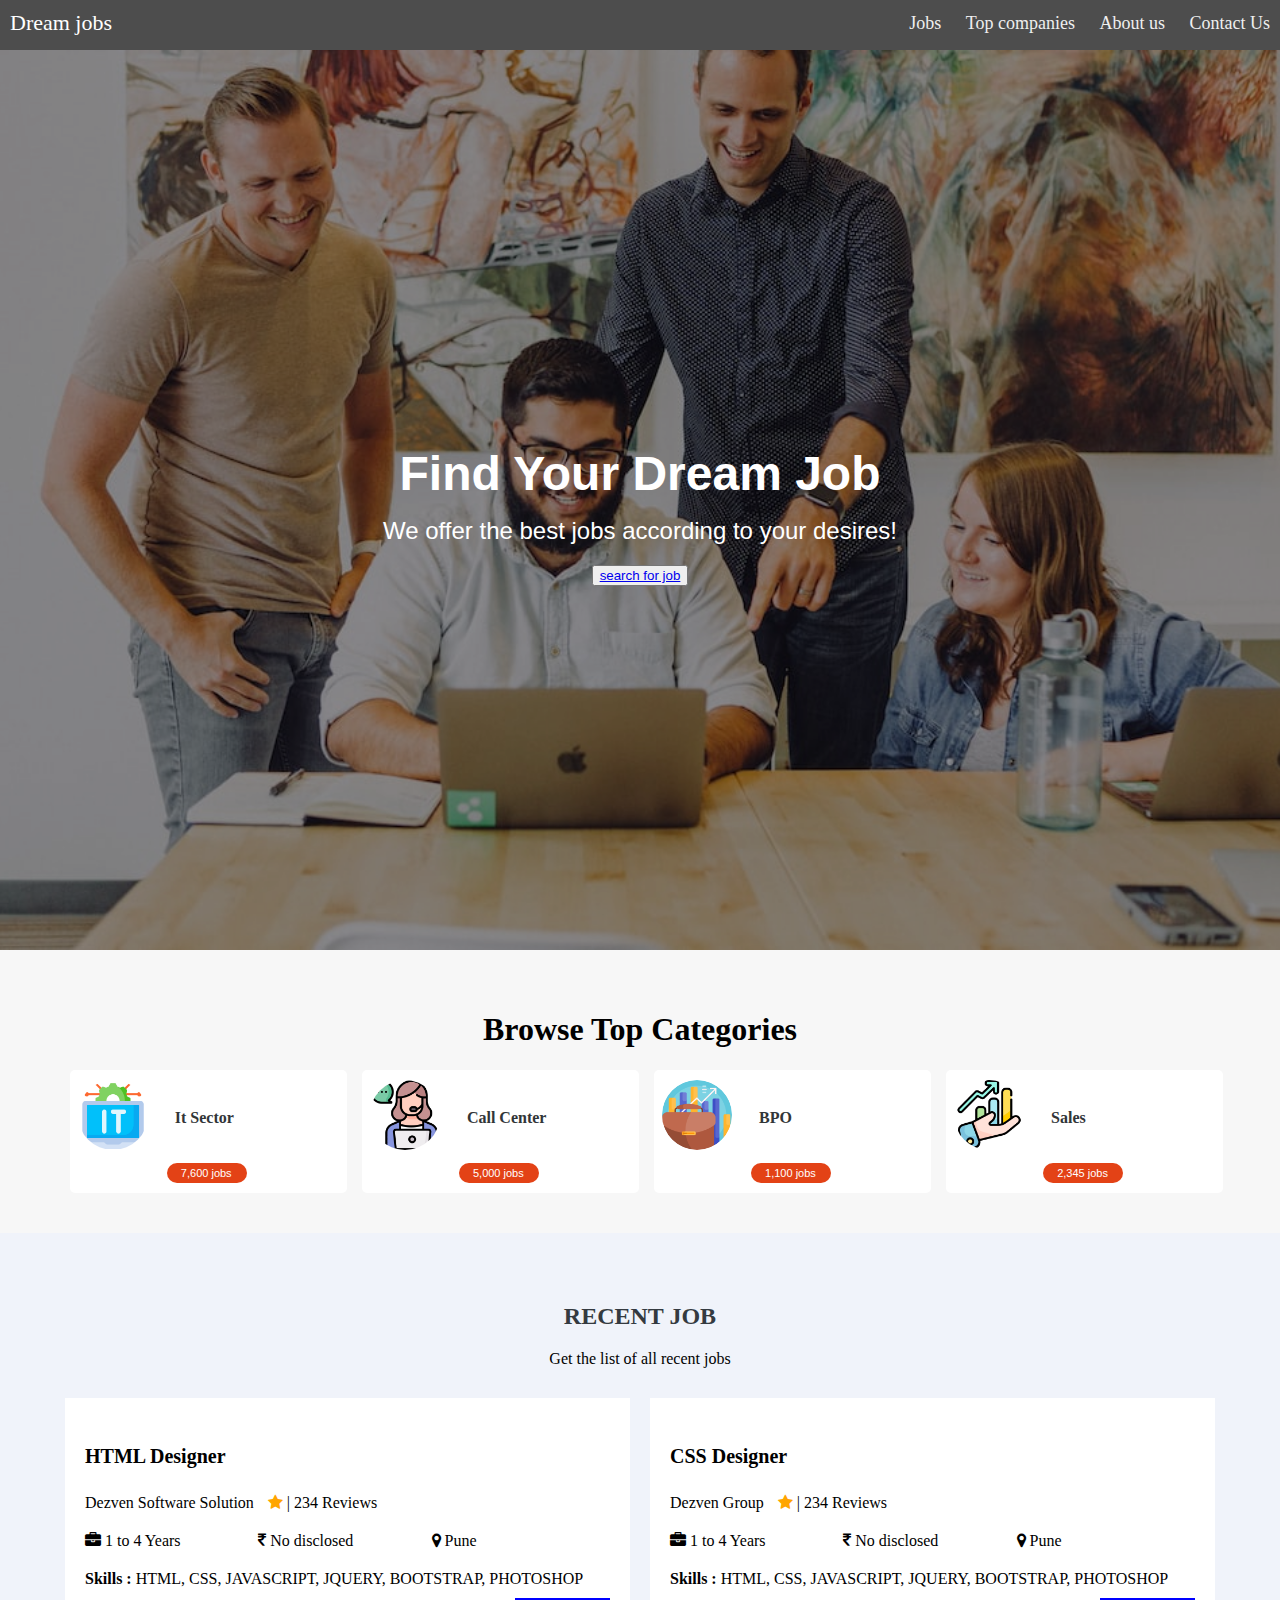
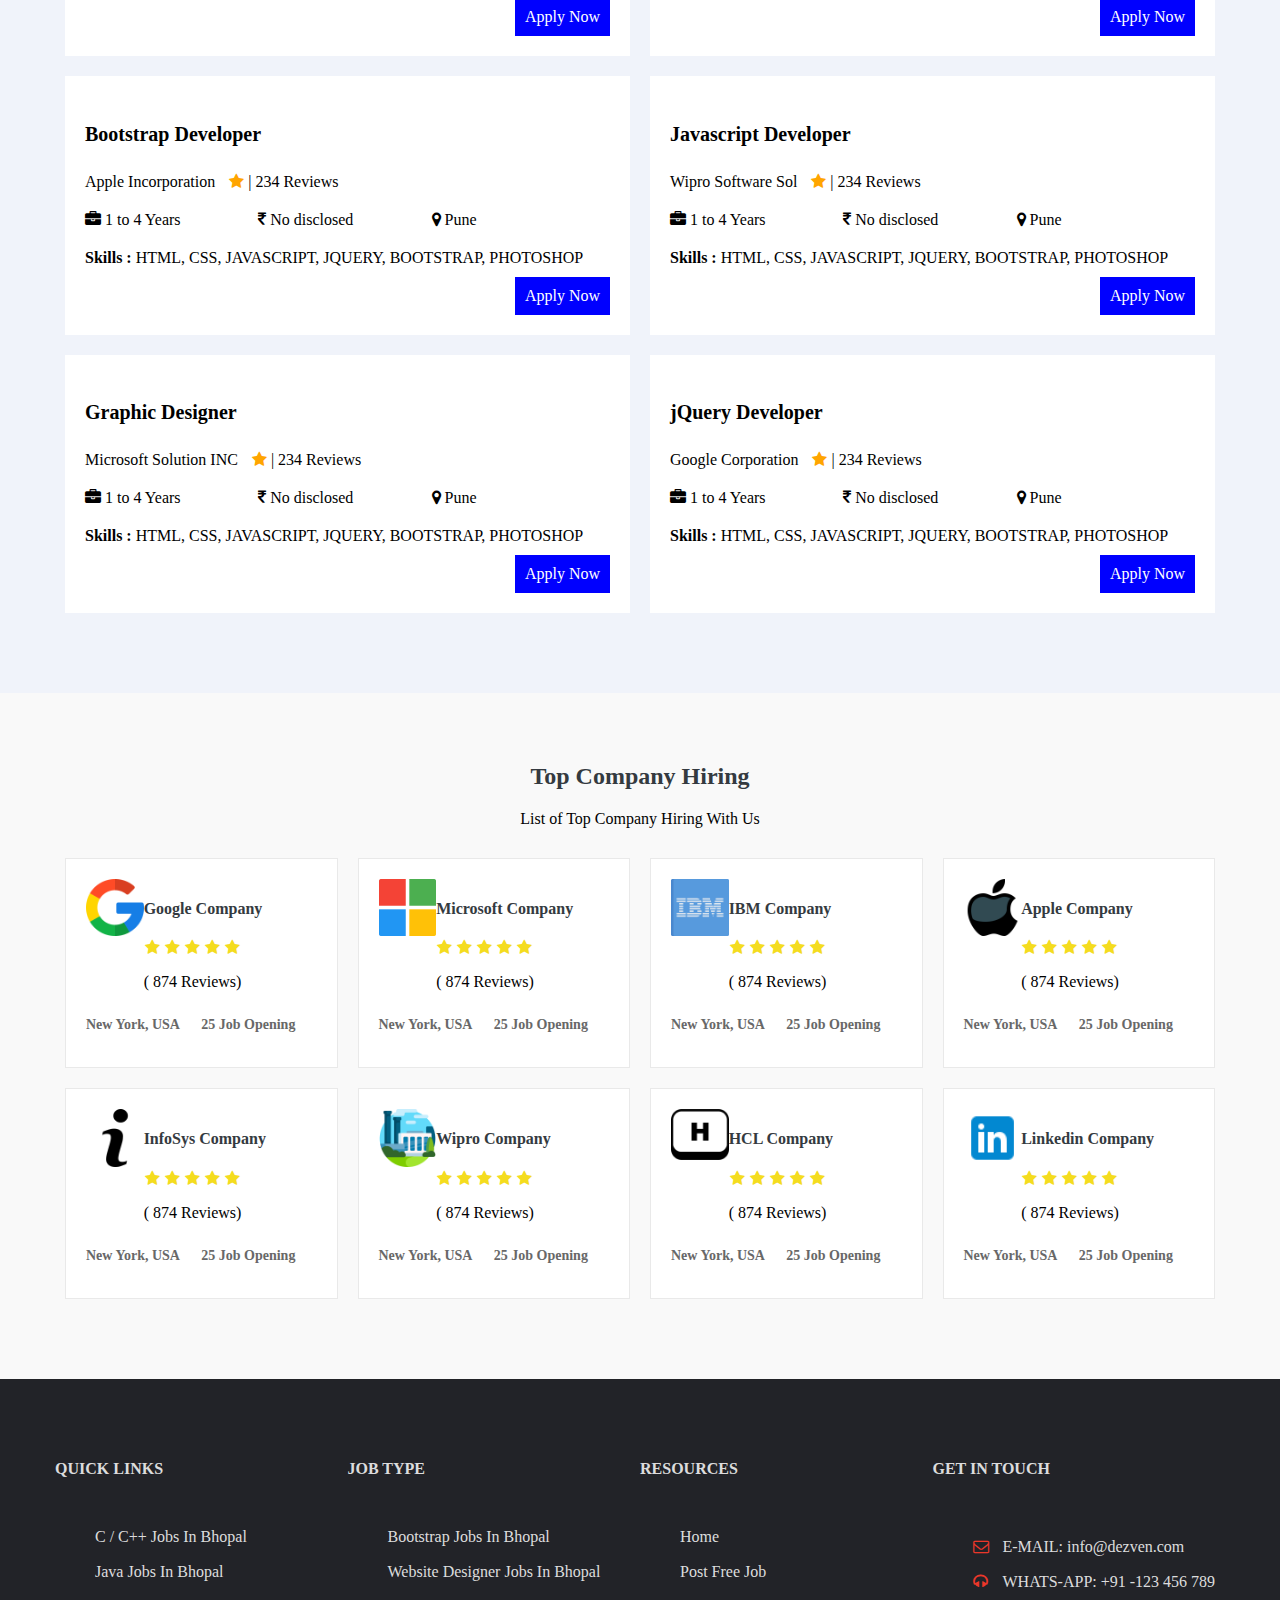
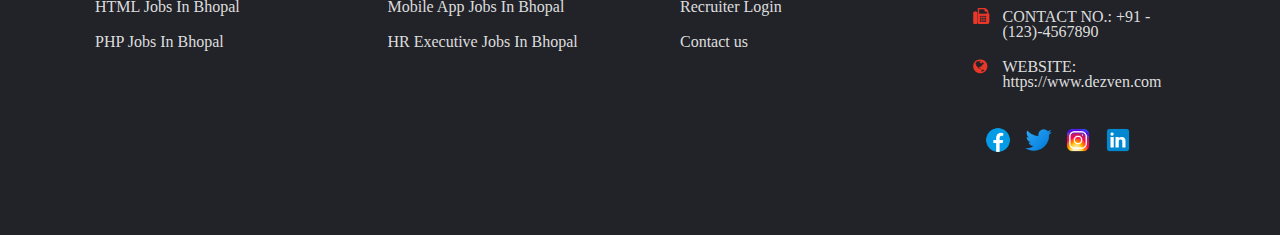
<file: job_board/index.html>
<!DOCTYPE html>
<html lang="en">
<head>
    <meta charset="UTF-8">
    <meta name="viewport" content="width=device-width, initial-scale=1.0">
    <title>Job-Board</title>
    <link rel="stylesheet" href="jobBrd_style.css">
    <link rel="stylesheet" href="https://cdnjs.cloudflare.com/ajax/libs/font-awesome/4.7.0/css/font-awesome.min.css">
    <link rel="stylesheet" href="https://maxcdn.bootstrapcdn.com/font-awesome/4.7.0/css/font-awesome.min.css">
    <meta name="robots" content="noindex, nofollow">
</head>

<body>  
<section class="myNavbar">
  <div class="nav">
    <input type="checkbox" id="nav-check">
    <div class="nav-header">
      <div class="nav-title">
        Dream jobs
      </div>
    </div>
    <div class="nav-btn">
      <label for="nav-check">
        <span></span>
        <span></span>
        <span></span>
      </label>
    </div>
    
    <div class="nav-links">
      <a href="jobs.html" target="_blank">Jobs</a>
      <a href="companies.html" target="_blank">Top companies</a>
      <a href="about_us.html" target="_blank">About us</a>
      <a href="contact.html" target="_blank">Contact Us</a>
   
    </div>
  </div>
</section>
    <section class="hero">
      
        <div class="hero-content">
            
           <h1 class="hero-title">
                Find Your Dream Job
           </h1>
           <h2 class="hero-subtitle">
                We offer the best jobs according to your desires!
           </h2>
           <button type="button" class="hero-button" onclick="location.href='jobs.html'">
            <a href="jobs.html">search for job</a>
          
           </button>    
        </div>
    </section>
    <!------CATEGORY SECTION CATEGORY SECTION CATEGORY SECTION ------>
    
<div class="width-100 skill-section">
  <h1 class="catgry">Browse Top Categories</h1>
  <div class="container">
    <div class="skill-list">
      <div class="width-33">
        
        <img class="skill-img" src="information-technology.png">
      </div>
      <div class="width-66">
        <h4>It Sector</h4>
        <button class="view-button">7,600 jobs</button>
      </div>
    </div>
    <div class="skill-list">
      <div class="width-33">
        <img class="skill-img" src="customer-service.png">
      </div>
      <div class="width-66">
        <h4>Call Center</h4>
        <button class="view-button">5,000 jobs</button>
      </div>
    </div>
    <div class="skill-list">
      <div class="width-33">
        <img class="skill-img" src="business.png">
      </div>
      <div class="width-66">
        <h4>BPO</h4>
        <button class="view-button">1,100 jobs</button>
      </div>
    </div>
    <div class="skill-list">
      <div class="width-33">
        <img class="skill-img" src="sales.png">
      </div>
      <div class="width-66">
        <h4>Sales</h4>
        <button class="view-button">2,345 jobs</button>
      </div>
    </div>
  </div>
</div>
    <section class="myjobs">
      <!-----RECENT JOB SECTION RECENT JOB SECTION RECENT JOB SECTION ----->
<div class="width-100 recent-job">
  <div class="container">
    <h2 class="recent-job-heading">RECENT JOB</h2>
    <p class="recent-job-sub-heading">Get the list of all recent jobs</p>
    <!-----JOB LIST----->
    <div class="width-50">
      <div class="recent-job-list">
        <div class="width-100">
          <h4 class="job-title">HTML Designer</h4>
          <p class="job-company">Dezven Software Solution <i class="fa fa-star" aria-hidden="true"></i> | 234 Reviews </p>
        </div>
        <div class="width-33">
          <i class="fa fa-briefcase" aria-hidden="true"></i> 1 to 4 Years
        </div>
        <div class="width-33">
          <i class="fa fa-inr" aria-hidden="true"></i> No disclosed
        </div>
        <div class="width-33">
          <i class="fa fa-map-marker" aria-hidden="true"></i> Pune
        </div>
        <div class="width-100">
          <p class="job-skill">
            <b>Skills : </b>HTML, CSS, JAVASCRIPT, JQUERY, BOOTSTRAP, PHOTOSHOP
          </p>
        </div>
        <div class="width-100">
          <a href="#" class="job-apply-button">Apply Now</a>
        </div>
      </div>
    </div>
    <!-----JOB LIST------>
    <div class="width-50">
      <div class="recent-job-list">
        <div class="width-100">
          <h4 class="job-title">CSS Designer</h4>
          <p class="job-company">Dezven Group <i class="fa fa-star" aria-hidden="true"></i> | 234 Reviews </p>
        </div>
        <div class="width-33">
          <i class="fa fa-briefcase" aria-hidden="true"></i> 1 to 4 Years
        </div>
        <div class="width-33">
          <i class="fa fa-inr" aria-hidden="true"></i> No disclosed
        </div>
        <div class="width-33">
          <i class="fa fa-map-marker" aria-hidden="true"></i> Pune
        </div>
        <div class="width-100">
          <p class="job-skill">
            <b>Skills : </b>HTML, CSS, JAVASCRIPT, JQUERY, BOOTSTRAP, PHOTOSHOP
          </p>
        </div>
        <div class="width-100">
          <a href="#" class="job-apply-button">Apply Now</a>
        </div>
      </div>
    </div>
    <!-----JOB LIST----->
    <div class="width-50">
      <div class="recent-job-list">
        <div class="width-100">
          <h4 class="job-title">Bootstrap Developer</h4>
          <p class="job-company">Apple Incorporation <i class="fa fa-star" aria-hidden="true"></i> | 234 Reviews </p>
        </div>
        <div class="width-33">
          <i class="fa fa-briefcase" aria-hidden="true"></i> 1 to 4 Years
        </div>
        <div class="width-33">
          <i class="fa fa-inr" aria-hidden="true"></i> No disclosed
        </div>
        <div class="width-33">
          <i class="fa fa-map-marker" aria-hidden="true"></i> Pune
        </div>
        <div class="width-100">
          <p class="job-skill">
            <b>Skills : </b>HTML, CSS, JAVASCRIPT, JQUERY, BOOTSTRAP, PHOTOSHOP
          </p>
        </div>
        <div class="width-100">
          <a href="#" class="job-apply-button">Apply Now</a>
        </div>
      </div>
    </div>
    <!-----JOB LIST----->
    <div class="width-50">
      <div class="recent-job-list">
        <div class="width-100">
          <h4 class="job-title">Javascript Developer</h4>
          <p class="job-company">Wipro Software Sol <i class="fa fa-star" aria-hidden="true"></i> | 234 Reviews </p>
        </div>
        <div class="width-33">
          <i class="fa fa-briefcase" aria-hidden="true"></i> 1 to 4 Years
        </div>
        <div class="width-33">
          <i class="fa fa-inr" aria-hidden="true"></i> No disclosed
        </div>
        <div class="width-33">
          <i class="fa fa-map-marker" aria-hidden="true"></i> Pune
        </div>
        <div class="width-100">
          <p class="job-skill">
            <b>Skills : </b>HTML, CSS, JAVASCRIPT, JQUERY, BOOTSTRAP, PHOTOSHOP
          </p>
        </div>
        <div class="width-100">
          <a href="#" class="job-apply-button">Apply Now</a>
        </div>
      </div>
    </div>
    <!-----JOB LIST----->
    <div class="width-50">
      <div class="recent-job-list">
        <div class="width-100">
          <h4 class="job-title">Graphic Designer</h4>
          <p class="job-company">Microsoft Solution INC <i class="fa fa-star" aria-hidden="true"></i> | 234 Reviews </p>
        </div>
        <div class="width-33">
          <i class="fa fa-briefcase" aria-hidden="true"></i> 1 to 4 Years
        </div>
        <div class="width-33">
          <i class="fa fa-inr" aria-hidden="true"></i> No disclosed
        </div>
        <div class="width-33">
          <i class="fa fa-map-marker" aria-hidden="true"></i> Pune
        </div>
        <div class="width-100">
          <p class="job-skill">
            <b>Skills : </b>HTML, CSS, JAVASCRIPT, JQUERY, BOOTSTRAP, PHOTOSHOP
          </p>
        </div>
        <div class="width-100">
          <a href="#" class="job-apply-button">Apply Now</a>
        </div>
      </div>
    </div>
    <!-----JOB LIST------>
    <div class="width-50">
      <div class="recent-job-list">
        <div class="width-100">
          <h4 class="job-title">jQuery Developer</h4>
          <p class="job-company">Google Corporation <i class="fa fa-star" aria-hidden="true"></i> | 234 Reviews </p>
        </div>
        <div class="width-33">
          <i class="fa fa-briefcase" aria-hidden="true"></i> 1 to 4 Years
        </div>
        <div class="width-33">
          <i class="fa fa-inr" aria-hidden="true"></i> No disclosed
        </div>
        <div class="width-33">
          <i class="fa fa-map-marker" aria-hidden="true"></i> Pune
        </div>
        <div class="width-100">
          <p class="job-skill">
            <b>Skills : </b>HTML, CSS, JAVASCRIPT, JQUERY, BOOTSTRAP, PHOTOSHOP
          </p>
        </div>
        <div class="width-100">
          <a href="#" class="job-apply-button">Apply Now</a>
        </div>
      </div>
    </div>
  </div>
</div>
    </section>

    <!------TOP COMPANY SECTION TOP COMPANY SECTION TOP COMPANY SECTION----->
<div class="width-100 top-company">
  <div class="container">
    <h2 class="top-company-heading">Top Company Hiring</h2>
    <p class="top-company-sub-heading">List of Top Company Hiring With Us</p>
    <!-----START COMPANY LIST----->
    <div class="width-25">
      <div class=" company-list">
        <div class="width-100">
          <div class="width-25 company-image">
            <img src="google.png">
          </div>
          <div class="width-75">
            <h4 class="company-name">Google Company</h4>
            <p class="company-rating">
              <i class="fa fa-star" aria-hidden="true"></i>
              <i class="fa fa-star" aria-hidden="true"></i>
              <i class="fa fa-star" aria-hidden="true"></i>
              <i class="fa fa-star" aria-hidden="true"></i>
              <i class="fa fa-star " aria-hidden="true"></i>
            </p>
            <p class="company-review">( 874 Reviews)</p>
          </div>
        </div>
        <div class="width-50 company-address">New York, USA</div>
        <div class="width-50 company-opening">25 Job Opening </p>
        </div>
      </div>
    </div>
    <!-----START COMPANY LIST----->
    <div class="width-25">
      <div class=" company-list">
        <div class="width-100">
          <div class="width-25 company-image">
            <img src="microsoft.png">
          </div>
          <div class="width-75">
            <h4 class="company-name">Microsoft Company</h4>
            <p class="company-rating">
              <i class="fa fa-star" aria-hidden="true"></i>
              <i class="fa fa-star" aria-hidden="true"></i>
              <i class="fa fa-star" aria-hidden="true"></i>
              <i class="fa fa-star" aria-hidden="true"></i>
              <i class="fa fa-star " aria-hidden="true"></i>
            </p>
            <p class="company-review">( 874 Reviews)</p>
          </div>
        </div>
        <div class="width-50 company-address">New York, USA</div>
        <div class="width-50 company-opening">25 Job Opening </p>
        </div>
      </div>
    </div>
    <!-----START COMPANY LIST----->
    <div class="width-25">
      <div class=" company-list">
        <div class="width-100">
          <div class="width-25 company-image">
            <img src="ibm.png">
          </div>
          <div class="width-75">
            <h4 class="company-name">IBM Company</h4>
            <p class="company-rating">
              <i class="fa fa-star" aria-hidden="true"></i>
              <i class="fa fa-star" aria-hidden="true"></i>
              <i class="fa fa-star" aria-hidden="true"></i>
              <i class="fa fa-star" aria-hidden="true"></i>
              <i class="fa fa-star " aria-hidden="true"></i>
            </p>
            <p class="company-review">( 874 Reviews)</p>
          </div>
        </div>
        <div class="width-50 company-address">New York, USA</div>
        <div class="width-50 company-opening">25 Job Opening </p>
        </div>
      </div>
    </div>
    <!-----START COMPANY LIST----->
    <div class="width-25">
      <div class=" company-list">
        <div class="width-100">
          <div class="width-25 company-image">
            <img src="apple.png">
          </div>
          <div class="width-75">
            <h4 class="company-name">Apple Company</h4>
            <p class="company-rating">
              <i class="fa fa-star" aria-hidden="true"></i>
              <i class="fa fa-star" aria-hidden="true"></i>
              <i class="fa fa-star" aria-hidden="true"></i>
              <i class="fa fa-star" aria-hidden="true"></i>
              <i class="fa fa-star " aria-hidden="true"></i>
            </p>
            <p class="company-review">( 874 Reviews)</p>
          </div>
        </div>
        <div class="width-50 company-address">New York, USA</div>
        <div class="width-50 company-opening">25 Job Opening </p>
        </div>
      </div>
    </div>
    <!-----START COMPANY LIST----->
    <div class="width-25">
      <div class=" company-list">
        <div class="width-100">
          <div class="width-25 company-image">
            <img src="info.png">
          </div>
          <div class="width-75">
            <h4 class="company-name">InfoSys Company</h4>
            <p class="company-rating">
              <i class="fa fa-star" aria-hidden="true"></i>
              <i class="fa fa-star" aria-hidden="true"></i>
              <i class="fa fa-star" aria-hidden="true"></i>
              <i class="fa fa-star" aria-hidden="true"></i>
              <i class="fa fa-star " aria-hidden="true"></i>
            </p>
            <p class="company-review">( 874 Reviews)</p>
          </div>
        </div>
        <div class="width-50 company-address">New York, USA</div>
        <div class="width-50 company-opening">25 Job Opening </p>
        </div>
      </div>
    </div>
    <!-----START COMPANY LIST------>
    <div class="width-25">
      <div class=" company-list">
        <div class="width-100">
          <div class="width-25 company-image">
            <img src="industrial.png">
          </div>
          <div class="width-75">
            <h4 class="company-name">Wipro Company</h4>
            <p class="company-rating">
              <i class="fa fa-star" aria-hidden="true"></i>
              <i class="fa fa-star" aria-hidden="true"></i>
              <i class="fa fa-star" aria-hidden="true"></i>
              <i class="fa fa-star" aria-hidden="true"></i>
              <i class="fa fa-star " aria-hidden="true"></i>
            </p>
            <p class="company-review">( 874 Reviews)</p>
          </div>
        </div>
        <div class="width-50 company-address">New York, USA</div>
        <div class="width-50 company-opening">25 Job Opening </p>
        </div>
      </div>
    </div>
    <!-----START COMPANY LIST------>
    <div class="width-25">
      <div class=" company-list">
        <div class="width-100">
          <div class="width-25 company-image">
            <img src="h-button-icon.png">
          </div>
          <div class="width-75">
            <h4 class="company-name">HCL Company</h4>
            <p class="company-rating">
              <i class="fa fa-star" aria-hidden="true"></i>
              <i class="fa fa-star" aria-hidden="true"></i>
              <i class="fa fa-star" aria-hidden="true"></i>
              <i class="fa fa-star" aria-hidden="true"></i>
              <i class="fa fa-star " aria-hidden="true"></i>
            </p>
            <p class="company-review">( 874 Reviews)</p>
          </div>
        </div>
        <div class="width-50 company-address">New York, USA</div>
        <div class="width-50 company-opening">25 Job Opening </p>
        </div>
      </div>
    </div>
    <!-----START COMPANY LIST----->
    <div class="width-25">
      <div class=" company-list">
        <div class="width-100">
          <div class="width-25 company-image">
            <img src="icons8-linkedin-48.png">
          </div>
          <div class="width-75">
            <h4 class="company-name">Linkedin Company</h4>
            <p class="company-rating">
              <i class="fa fa-star" aria-hidden="true"></i>
              <i class="fa fa-star" aria-hidden="true"></i>
              <i class="fa fa-star" aria-hidden="true"></i>
              <i class="fa fa-star" aria-hidden="true"></i>
              <i class="fa fa-star " aria-hidden="true"></i>
            </p>
            <p class="company-review">( 874 Reviews)</p>
          </div>
        </div>
        <div class="width-50 company-address">New York, USA</div>
        <div class="width-50 company-opening">25 Job Opening </p>
        </div>
      </div>
    </div>
  </div>
</div>
   <!------FOOTER SECTION FOOTER SECTION FOOTER SECTION ------->
<footer>
  <div class="width-100 footer-background">
    <div class="container">
      <div class="width-25">
        <h4>QUICK LINKS</h4>
        <ul class="footer-list">
          <li>C / C++ Jobs In Bhopal</li>
          <li>Java Jobs In Bhopal</li>
          <li>HTML Jobs In Bhopal</li>
          <li>PHP Jobs In Bhopal</li>
        </ul>
      </div>
      <div class="width-25">
        <h4>JOB TYPE</h4>
        <ul class="footer-list">
          <li>Bootstrap Jobs In Bhopal</li>
          <li>Website Designer Jobs In Bhopal</li>
          <li>Mobile App Jobs In Bhopal</li>
          <li>HR Executive Jobs In Bhopal</li>
        </ul>
      </div>
      <div class="width-25">
        <h4>RESOURCES</h4>
        <ul class="footer-list">
          <li>Home</li>
          <li>Post Free Job</li>
          <li>Recruiter Login</li>
          <li>Contact us</li>
        </ul>
      </div>
      <div class="width-25">
        <h4>GET IN TOUCH</h4>
        <ul class="get-in-touch">
          <li>
            <i class="fa fa-envelope-o" aria-hidden="true"></i>
            <p>E-MAIL: info@dezven.com</p>
          </li>
          <li>
            <i class="fa fa-headphones" aria-hidden="true"></i>
            <p>WHATS-APP: +91 -123 456 789</p>
          </li>
          <li>
            <i class="fa fa-fax" aria-hidden="true"></i>
            <p>CONTACT NO.: +91 -(123)-4567890</p>
          </li>
          <li>
            <i class="fa fa-globe" aria-hidden="true"></i>
            <p>WEBSITE: https://www.dezven.com</p>
          </li>
          <li>
            <img src="icons8-facebook-48.png">
          </li>
          <li>
            <img src="icons8-twitter-48.png">
          </li>
          <li>
            <img src="icons8-instagram-48.png">
          </li>
          <li>
            <img src="icons8-linkedin-48.png">
          </li>
        </ul>
      </div>
    </div>
  </div>
</footer>
<!------FOOTER SECTION FOOTER SECTION FOOTER SECTION ------>

</body>
</html>
</file>
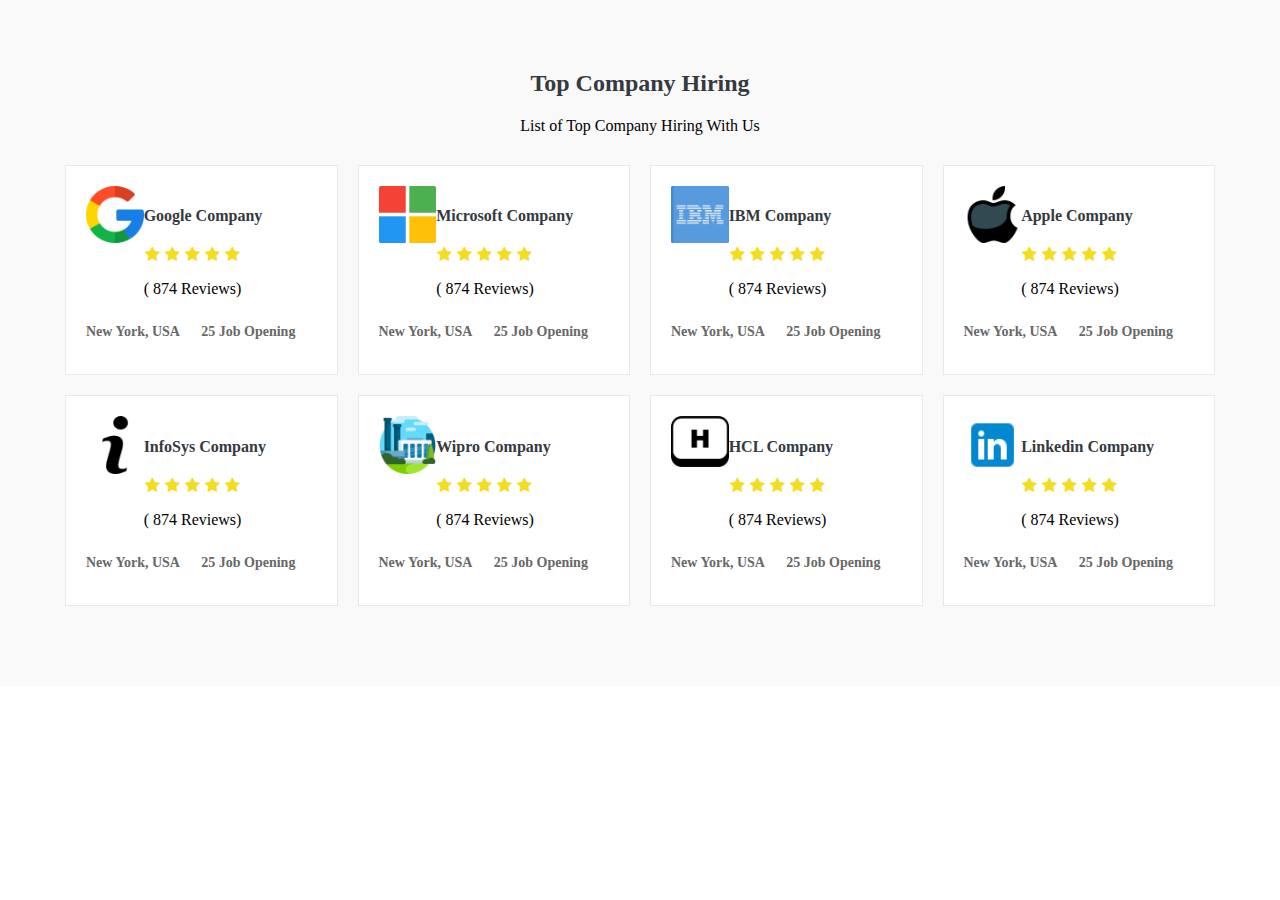
<file: job_board/companies.html>
<!DOCTYPE html>
<html lang="en">
<head>
    <meta charset="UTF-8">
    <meta name="viewport" content="width=device-width, initial-scale=1.0">
    <title>Top-companies</title>
    <link rel="stylesheet" href="jobBrd_style.css">
    <link rel="stylesheet" href="https://cdnjs.cloudflare.com/ajax/libs/font-awesome/4.7.0/css/font-awesome.min.css">
    <link rel="stylesheet" href="https://maxcdn.bootstrapcdn.com/font-awesome/4.7.0/css/font-awesome.min.css">
</head>
<body>
     <!------TOP COMPANY SECTION TOP COMPANY SECTION TOP COMPANY SECTION----->
<div class="width-100 top-company">
    <div class="container">
      <h2 class="top-company-heading">Top Company Hiring</h2>
      <p class="top-company-sub-heading">List of Top Company Hiring With Us</p>
      <!-----START COMPANY LIST----->
      <div class="width-25">
        <div class=" company-list">
          <div class="width-100">
            <div class="width-25 company-image">
              <img src="google.png">
            </div>
            <div class="width-75">
              <h4 class="company-name">Google Company</h4>
              <p class="company-rating">
                <i class="fa fa-star" aria-hidden="true"></i>
                <i class="fa fa-star" aria-hidden="true"></i>
                <i class="fa fa-star" aria-hidden="true"></i>
                <i class="fa fa-star" aria-hidden="true"></i>
                <i class="fa fa-star " aria-hidden="true"></i>
              </p>
              <p class="company-review">( 874 Reviews)</p>
            </div>
          </div>
          <div class="width-50 company-address">New York, USA</div>
          <div class="width-50 company-opening">25 Job Opening </p>
          </div>
        </div>
      </div>
      <!-----START COMPANY LIST----->
      <div class="width-25">
        <div class=" company-list">
          <div class="width-100">
            <div class="width-25 company-image">
              <img src="microsoft.png">
            </div>
            <div class="width-75">
              <h4 class="company-name">Microsoft Company</h4>
              <p class="company-rating">
                <i class="fa fa-star" aria-hidden="true"></i>
                <i class="fa fa-star" aria-hidden="true"></i>
                <i class="fa fa-star" aria-hidden="true"></i>
                <i class="fa fa-star" aria-hidden="true"></i>
                <i class="fa fa-star " aria-hidden="true"></i>
              </p>
              <p class="company-review">( 874 Reviews)</p>
            </div>
          </div>
          <div class="width-50 company-address">New York, USA</div>
          <div class="width-50 company-opening">25 Job Opening </p>
          </div>
        </div>
      </div>
      <!-----START COMPANY LIST----->
      <div class="width-25">
        <div class=" company-list">
          <div class="width-100">
            <div class="width-25 company-image">
              <img src="ibm.png">
            </div>
            <div class="width-75">
              <h4 class="company-name">IBM Company</h4>
              <p class="company-rating">
                <i class="fa fa-star" aria-hidden="true"></i>
                <i class="fa fa-star" aria-hidden="true"></i>
                <i class="fa fa-star" aria-hidden="true"></i>
                <i class="fa fa-star" aria-hidden="true"></i>
                <i class="fa fa-star " aria-hidden="true"></i>
              </p>
              <p class="company-review">( 874 Reviews)</p>
            </div>
          </div>
          <div class="width-50 company-address">New York, USA</div>
          <div class="width-50 company-opening">25 Job Opening </p>
          </div>
        </div>
      </div>
      <!-----START COMPANY LIST----->
      <div class="width-25">
        <div class=" company-list">
          <div class="width-100">
            <div class="width-25 company-image">
              <img src="apple.png">
            </div>
            <div class="width-75">
              <h4 class="company-name">Apple Company</h4>
              <p class="company-rating">
                <i class="fa fa-star" aria-hidden="true"></i>
                <i class="fa fa-star" aria-hidden="true"></i>
                <i class="fa fa-star" aria-hidden="true"></i>
                <i class="fa fa-star" aria-hidden="true"></i>
                <i class="fa fa-star " aria-hidden="true"></i>
              </p>
              <p class="company-review">( 874 Reviews)</p>
            </div>
          </div>
          <div class="width-50 company-address">New York, USA</div>
          <div class="width-50 company-opening">25 Job Opening </p>
          </div>
        </div>
      </div>
      <!-----START COMPANY LIST----->
      <div class="width-25">
        <div class=" company-list">
          <div class="width-100">
            <div class="width-25 company-image">
              <img src="info.png">
            </div>
            <div class="width-75">
              <h4 class="company-name">InfoSys Company</h4>
              <p class="company-rating">
                <i class="fa fa-star" aria-hidden="true"></i>
                <i class="fa fa-star" aria-hidden="true"></i>
                <i class="fa fa-star" aria-hidden="true"></i>
                <i class="fa fa-star" aria-hidden="true"></i>
                <i class="fa fa-star " aria-hidden="true"></i>
              </p>
              <p class="company-review">( 874 Reviews)</p>
            </div>
          </div>
          <div class="width-50 company-address">New York, USA</div>
          <div class="width-50 company-opening">25 Job Opening </p>
          </div>
        </div>
      </div>
      <!-----START COMPANY LIST------>
      <div class="width-25">
        <div class=" company-list">
          <div class="width-100">
            <div class="width-25 company-image">
              <img src="industrial.png">
            </div>
            <div class="width-75">
              <h4 class="company-name">Wipro Company</h4>
              <p class="company-rating">
                <i class="fa fa-star" aria-hidden="true"></i>
                <i class="fa fa-star" aria-hidden="true"></i>
                <i class="fa fa-star" aria-hidden="true"></i>
                <i class="fa fa-star" aria-hidden="true"></i>
                <i class="fa fa-star " aria-hidden="true"></i>
              </p>
              <p class="company-review">( 874 Reviews)</p>
            </div>
          </div>
          <div class="width-50 company-address">New York, USA</div>
          <div class="width-50 company-opening">25 Job Opening </p>
          </div>
        </div>
      </div>
      <!-----START COMPANY LIST------>
      <div class="width-25">
        <div class=" company-list">
          <div class="width-100">
            <div class="width-25 company-image">
              <img src="h-button-icon.png">
            </div>
            <div class="width-75">
              <h4 class="company-name">HCL Company</h4>
              <p class="company-rating">
                <i class="fa fa-star" aria-hidden="true"></i>
                <i class="fa fa-star" aria-hidden="true"></i>
                <i class="fa fa-star" aria-hidden="true"></i>
                <i class="fa fa-star" aria-hidden="true"></i>
                <i class="fa fa-star " aria-hidden="true"></i>
              </p>
              <p class="company-review">( 874 Reviews)</p>
            </div>
          </div>
          <div class="width-50 company-address">New York, USA</div>
          <div class="width-50 company-opening">25 Job Opening </p>
          </div>
        </div>
      </div>
      <!-----START COMPANY LIST----->
      <div class="width-25">
        <div class=" company-list">
          <div class="width-100">
            <div class="width-25 company-image">
              <img src="icons8-linkedin-48.png">
            </div>
            <div class="width-75">
              <h4 class="company-name">Linkedin Company</h4>
              <p class="company-rating">
                <i class="fa fa-star" aria-hidden="true"></i>
                <i class="fa fa-star" aria-hidden="true"></i>
                <i class="fa fa-star" aria-hidden="true"></i>
                <i class="fa fa-star" aria-hidden="true"></i>
                <i class="fa fa-star " aria-hidden="true"></i>
              </p>
              <p class="company-review">( 874 Reviews)</p>
            </div>
          </div>
          <div class="width-50 company-address">New York, USA</div>
          <div class="width-50 company-opening">25 Job Opening </p>
          </div>
        </div>
      </div>
    </div>
  </div>
</body>
</html>
</file>
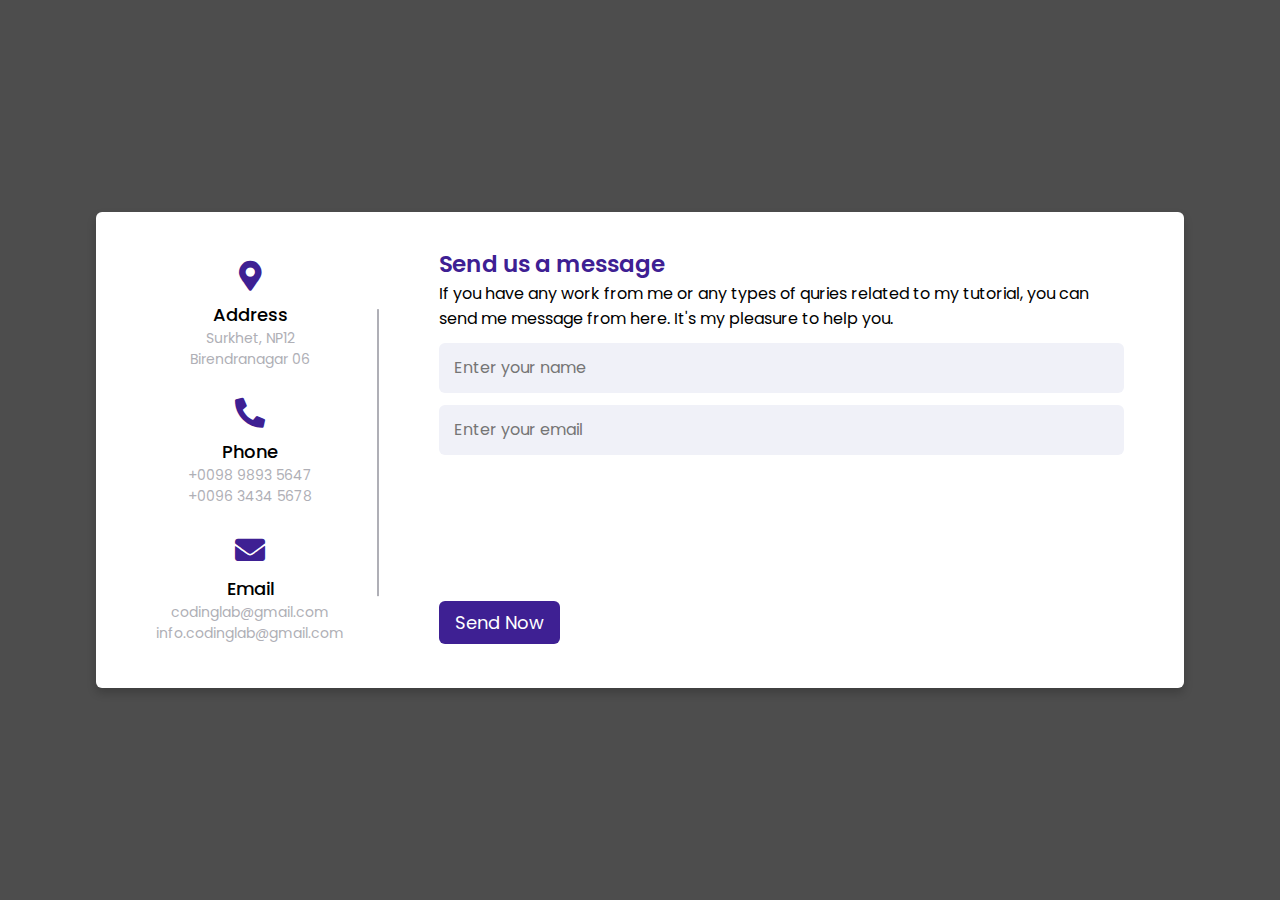
<file: job_board/contact.html>
<!DOCTYPE html>
<!-- Created By CodingLab - www.codinglabweb.com -->
<html lang="en" dir="ltr">
  <head>
    <meta charset="UTF-8">
    <title> Responsive Contact Us Form  | CodingLab </title>
    <!-- Fontawesome CDN Link -->
    <link rel="stylesheet" href="https://cdnjs.cloudflare.com/ajax/libs/font-awesome/5.15.2/css/all.min.css"/>
     <meta name="viewport" content="width=device-width, initial-scale=1.0">
   </head>
   <style>
    /* Google Font CDN Link */
@import url('https://fonts.googleapis.com/css2?family=Poppins:wght@200;300;400;500;600;700&display=swap');
*{
  margin: 0;
  padding: 0;
  box-sizing: border-box;
  font-family: "Poppins" , sans-serif;
}
body{
  min-height: 100vh;
  width: 100%;
  background-color: #4d4d4d;
  display: flex;
  align-items: center;
  justify-content: center;
}
.container{
  width: 85%;
  background: #fff;
  border-radius: 6px;
  padding: 20px 60px 30px 40px;
  box-shadow: 0 5px 10px rgba(0, 0, 0, 0.2);
}
.container .content{
  display: flex;
  align-items: center;
  justify-content: space-between;
}
.container .content .left-side{
  width: 25%;
  height: 100%;
  display: flex;
  flex-direction: column;
  align-items: center;
  justify-content: center;
  margin-top: 15px;
  position: relative;
}
.content .left-side::before{
  content: '';
  position: absolute;
  height: 70%;
  width: 2px;
  right: -15px;
  top: 50%;
  transform: translateY(-50%);
  background: #afafb6;
}
.content .left-side .details{
  margin: 14px;
  text-align: center;
}
.content .left-side .details i{
  font-size: 30px;
  color: #3e2093;
  margin-bottom: 10px;
}
.content .left-side .details .topic{
  font-size: 18px;
  font-weight: 500;
}
.content .left-side .details .text-one,
.content .left-side .details .text-two{
  font-size: 14px;
  color: #afafb6;
}
.container .content .right-side{
  width: 75%;
  margin-left: 75px;
}
.content .right-side .topic-text{
  font-size: 23px;
  font-weight: 600;
  color: #3e2093;
}
.right-side .input-box{
  height: 50px;
  width: 100%;
  margin: 12px 0;
}
.right-side .input-box input,
.right-side .input-box textarea{
  height: 100%;
  width: 100%;
  border: none;
  outline: none;
  font-size: 16px;
  background: #F0F1F8;
  border-radius: 6px;
  padding: 0 15px;
  resize: none;
}
.right-side .message-box{
  min-height: 110px;
}
.right-side .input-box textarea{
  padding-top: 6px;
}
.right-side .button{
  display: inline-block;
  margin-top: 12px;
}
.right-side .button input[type="button"]{
  color: #fff;
  font-size: 18px;
  outline: none;
  border: none;
  padding: 8px 16px;
  border-radius: 6px;
  background: #3e2093;
  cursor: pointer;
  transition: all 0.3s ease;
}
.button input[type="button"]:hover{
  background: #5029bc;
}

@media (max-width: 950px) {
  .container{
    width: 90%;
    padding: 30px 40px 40px 35px ;
  }
  .container .content .right-side{
   width: 75%;
   margin-left: 55px;
}
}
@media (max-width: 820px) {
  .container{
    margin: 40px 0;
    height: 100%;
  }
  .container .content{
    flex-direction: column-reverse;
  }
 .container .content .left-side{
   width: 100%;
   flex-direction: row;
   margin-top: 40px;
   justify-content: center;
   flex-wrap: wrap;
 }
 .container .content .left-side::before{
   display: none;
 }
 .container .content .right-side{
   width: 100%;
   margin-left: 0;
 }
}
   </style>
<body>
  <div class="container">
    <div class="content">
      <div class="left-side">
        <div class="address details">
          <i class="fas fa-map-marker-alt"></i>
          <div class="topic">Address</div>
          <div class="text-one">Surkhet, NP12</div>
          <div class="text-two">Birendranagar 06</div>
        </div>
        <div class="phone details">
          <i class="fas fa-phone-alt"></i>
          <div class="topic">Phone</div>
          <div class="text-one">+0098 9893 5647</div>
          <div class="text-two">+0096 3434 5678</div>
        </div>
        <div class="email details">
          <i class="fas fa-envelope"></i>
          <div class="topic">Email</div>
          <div class="text-one">codinglab@gmail.com</div>
          <div class="text-two">info.codinglab@gmail.com</div>
        </div>
      </div>
      <div class="right-side">
        <div class="topic-text">Send us a message</div>
        <p>If you have any work from me or any types of quries related to my tutorial, you can send me message from here. It's my pleasure to help you.</p>
      <form action="#">
        <div class="input-box">
          <input type="text" placeholder="Enter your name">
        </div>
        <div class="input-box">
          <input type="text" placeholder="Enter your email">
        </div>
        <div class="input-box message-box">
          
        </div>
        <div class="button">
          <input type="button" value="Send Now" >
        </div>
      </form>
    </div>
    </div>
  </div>
</body>
</html>
</file>
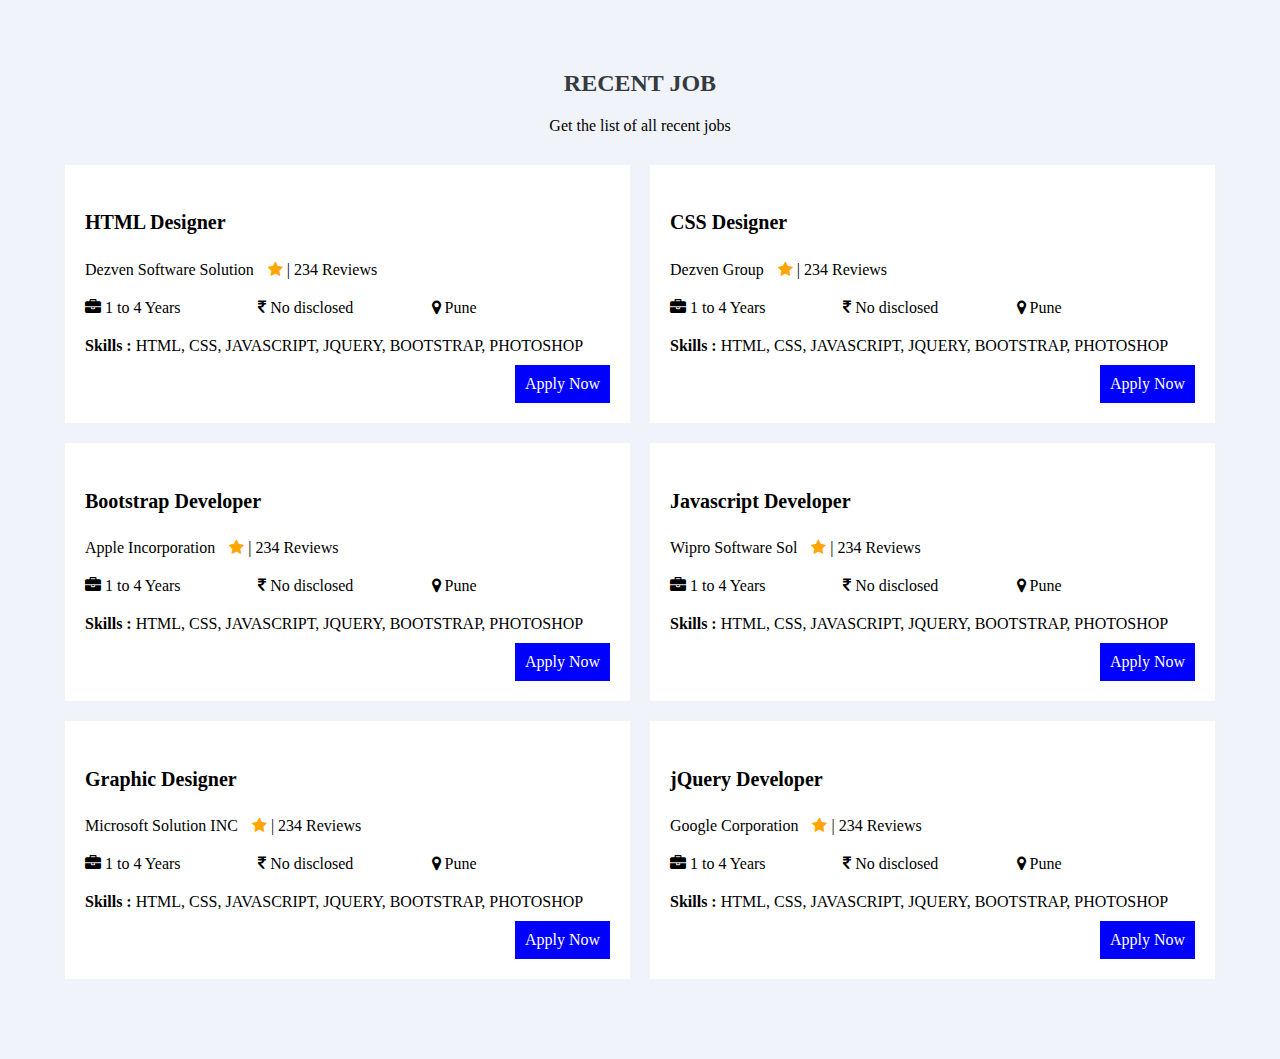
<file: job_board/jobs.html>
<!DOCTYPE html>
<html lang="en">
<head>
    <meta charset="UTF-8">
    <meta name="viewport" content="width=device-width, initial-scale=1.0">
    <title>job listening</title>
    <link rel="stylesheet" href="jobBrd_style.css">
    <link rel="stylesheet" href="https://cdnjs.cloudflare.com/ajax/libs/font-awesome/4.7.0/css/font-awesome.min.css">
    <link rel="stylesheet" href="https://maxcdn.bootstrapcdn.com/font-awesome/4.7.0/css/font-awesome.min.css">
</head>
<body>
    <section class="myjobs">
        <!-----RECENT JOB SECTION RECENT JOB SECTION RECENT JOB SECTION ----->
  <div class="width-100 recent-job">
    <div class="container">
      <h2 class="recent-job-heading">RECENT JOB</h2>
      <p class="recent-job-sub-heading">Get the list of all recent jobs</p>
      <!-----JOB LIST----->
      <div class="width-50">
        <div class="recent-job-list">
          <div class="width-100">
            <h4 class="job-title">HTML Designer</h4>
            <p class="job-company">Dezven Software Solution <i class="fa fa-star" aria-hidden="true"></i> | 234 Reviews </p>
          </div>
          <div class="width-33">
            <i class="fa fa-briefcase" aria-hidden="true"></i> 1 to 4 Years
          </div>
          <div class="width-33">
            <i class="fa fa-inr" aria-hidden="true"></i> No disclosed
          </div>
          <div class="width-33">
            <i class="fa fa-map-marker" aria-hidden="true"></i> Pune
          </div>
          <div class="width-100">
            <p class="job-skill">
              <b>Skills : </b>HTML, CSS, JAVASCRIPT, JQUERY, BOOTSTRAP, PHOTOSHOP
            </p>
          </div>
          <div class="width-100">
            <a href="#" class="job-apply-button">Apply Now</a>
          </div>
        </div>
      </div>
      <!-----JOB LIST------>
      <div class="width-50">
        <div class="recent-job-list">
          <div class="width-100">
            <h4 class="job-title">CSS Designer</h4>
            <p class="job-company">Dezven Group <i class="fa fa-star" aria-hidden="true"></i> | 234 Reviews </p>
          </div>
          <div class="width-33">
            <i class="fa fa-briefcase" aria-hidden="true"></i> 1 to 4 Years
          </div>
          <div class="width-33">
            <i class="fa fa-inr" aria-hidden="true"></i> No disclosed
          </div>
          <div class="width-33">
            <i class="fa fa-map-marker" aria-hidden="true"></i> Pune
          </div>
          <div class="width-100">
            <p class="job-skill">
              <b>Skills : </b>HTML, CSS, JAVASCRIPT, JQUERY, BOOTSTRAP, PHOTOSHOP
            </p>
          </div>
          <div class="width-100">
            <a href="#" class="job-apply-button">Apply Now</a>
          </div>
        </div>
      </div>
      <!-----JOB LIST----->
      <div class="width-50">
        <div class="recent-job-list">
          <div class="width-100">
            <h4 class="job-title">Bootstrap Developer</h4>
            <p class="job-company">Apple Incorporation <i class="fa fa-star" aria-hidden="true"></i> | 234 Reviews </p>
          </div>
          <div class="width-33">
            <i class="fa fa-briefcase" aria-hidden="true"></i> 1 to 4 Years
          </div>
          <div class="width-33">
            <i class="fa fa-inr" aria-hidden="true"></i> No disclosed
          </div>
          <div class="width-33">
            <i class="fa fa-map-marker" aria-hidden="true"></i> Pune
          </div>
          <div class="width-100">
            <p class="job-skill">
              <b>Skills : </b>HTML, CSS, JAVASCRIPT, JQUERY, BOOTSTRAP, PHOTOSHOP
            </p>
          </div>
          <div class="width-100">
            <a href="#" class="job-apply-button">Apply Now</a>
          </div>
        </div>
      </div>
      <!-----JOB LIST----->
      <div class="width-50">
        <div class="recent-job-list">
          <div class="width-100">
            <h4 class="job-title">Javascript Developer</h4>
            <p class="job-company">Wipro Software Sol <i class="fa fa-star" aria-hidden="true"></i> | 234 Reviews </p>
          </div>
          <div class="width-33">
            <i class="fa fa-briefcase" aria-hidden="true"></i> 1 to 4 Years
          </div>
          <div class="width-33">
            <i class="fa fa-inr" aria-hidden="true"></i> No disclosed
          </div>
          <div class="width-33">
            <i class="fa fa-map-marker" aria-hidden="true"></i> Pune
          </div>
          <div class="width-100">
            <p class="job-skill">
              <b>Skills : </b>HTML, CSS, JAVASCRIPT, JQUERY, BOOTSTRAP, PHOTOSHOP
            </p>
          </div>
          <div class="width-100">
            <a href="#" class="job-apply-button">Apply Now</a>
          </div>
        </div>
      </div>
      <!-----JOB LIST----->
      <div class="width-50">
        <div class="recent-job-list">
          <div class="width-100">
            <h4 class="job-title">Graphic Designer</h4>
            <p class="job-company">Microsoft Solution INC <i class="fa fa-star" aria-hidden="true"></i> | 234 Reviews </p>
          </div>
          <div class="width-33">
            <i class="fa fa-briefcase" aria-hidden="true"></i> 1 to 4 Years
          </div>
          <div class="width-33">
            <i class="fa fa-inr" aria-hidden="true"></i> No disclosed
          </div>
          <div class="width-33">
            <i class="fa fa-map-marker" aria-hidden="true"></i> Pune
          </div>
          <div class="width-100">
            <p class="job-skill">
              <b>Skills : </b>HTML, CSS, JAVASCRIPT, JQUERY, BOOTSTRAP, PHOTOSHOP
            </p>
          </div>
          <div class="width-100">
            <a href="#" class="job-apply-button">Apply Now</a>
          </div>
        </div>
      </div>
      <!-----JOB LIST------>
      <div class="width-50">
        <div class="recent-job-list">
          <div class="width-100">
            <h4 class="job-title">jQuery Developer</h4>
            <p class="job-company">Google Corporation <i class="fa fa-star" aria-hidden="true"></i> | 234 Reviews </p>
          </div>
          <div class="width-33">
            <i class="fa fa-briefcase" aria-hidden="true"></i> 1 to 4 Years
          </div>
          <div class="width-33">
            <i class="fa fa-inr" aria-hidden="true"></i> No disclosed
          </div>
          <div class="width-33">
            <i class="fa fa-map-marker" aria-hidden="true"></i> Pune
          </div>
          <div class="width-100">
            <p class="job-skill">
              <b>Skills : </b>HTML, CSS, JAVASCRIPT, JQUERY, BOOTSTRAP, PHOTOSHOP
            </p>
          </div>
          <div class="width-100">
            <a href="#" class="job-apply-button">Apply Now</a>
          </div>
        </div>
      </div>
    </div>
  </div>
      </section>
</body>
</html>
</file>
<file: job_board/jobBrd_style.css>
body {
    margin: 0;
    padding: 0;
  
}
/* topnavbar */
.nav {
  height: 50px;
  width: 100vw;
  background-color: #4d4d4d;
  position: relative;
}

.nav > .nav-header {
  display: inline;
}

.nav > .nav-header > .nav-title {
  display: inline-block;
  font-size: 22px;
  color: #fff;
  padding: 10px 10px 10px 10px;
}

.nav > .nav-btn {
  display: none;
}

.nav > .nav-links {
  display: inline;
  float: right;
  font-size: 18px;
}

.nav > .nav-links > a {
  display: inline-block;
  padding: 13px 10px 13px 10px;
  text-decoration: none;
  color: #efefef;
}

.nav > .nav-links > a:hover {
  background-color: rgba(0, 0, 0, 0.3);
}

.nav > #nav-check {
  display: none;
}

@media (max-width:600px) {
  .nav > .nav-btn {
    display: inline-block;
    position: absolute;
    right: 0px;
    top: 0px;
  }
  .nav > .nav-btn > label {
    display: inline-block;
    width: 50px;
    height: 50px;
    padding: 13px;
  }
  .nav > .nav-btn > label:hover,.nav  #nav-check:checked ~ .nav-btn > label {
    background-color: rgba(0, 0, 0);
  }
  .nav > .nav-btn > label > span {
    display: block;
    width: 25px;
    height: 10px;
    border-top: 2px solid #eee;
  }
  .nav > .nav-links {
    position: absolute;
    display: block;
    width: 100%;

    background-color: #333;
    height: 0px;
    transition: all 0.3s ease-in;
    overflow-y: hidden;
    top: 50px;
    left: 0px;
  }
  .nav > .nav-links > a {
    display: block;
    width: 100%;
  }
  .nav > #nav-check:not(:checked) ~ .nav-links {
    height: 0px;
  }
  .nav > #nav-check:checked ~ .nav-links {
    height: calc(100vh - 50px);
    overflow-y: auto;
  }
}
  /* starts hero section */
  .hero {
    position: relative;
    width: 100vw;
    height: 100vh;
}
.hero::before {
    content: "";
    position: absolute;
    top: 0;
    left: 0;
    width: 100%;
    height: 100%;
    background: url(bg.jfif);
    background-repeat: no-repeat;
    background-size: cover;
    background-position: center center;
    filter: brightness(60%);
    z-index: -1;
}
.hero-content {
    position: relative;
    z-index: -1;
}
.hero {
    position: relative;
    width: 100vw;
    height: 100vh;
    display: flex;
    justify-content: center;
    align-items: center;
}
.hero-content {
    position: relative; 
    font-family: "Monserrat", sans-serif;
    color: white;
    text-align: center;
    margin: 0.625rem;
}
.hero-title {
    font-size: 3rem;
    font-weight: 600;
    margin-bottom: 0;
}
.hero-subtitle {
    font-size: 1.5rem;
    font-weight: 200;
    margin-top: 1rem;
}

.container {
	width: 1170px;
	margin: 0px auto;
}
.width-100 {
	width: 100%;
	float: left;
}
.width-66 {
	width: 66%;
	float: left;
}
.width-50 {
	float: left;
	width: 50%;
}
.width-75 {
	width: 75%;
	float: left;
}
.width-33 {
	width: 33%;
	float: left;
}
.width-25 {
	width: 25%;
	float: left;
}

/*****SKILL SECTION SKILL SECTION SKILL SECTION*****/
.catgry{
  text-align: center;
 
}
.skill-section {
	background-color: #00000008;
	padding-top: 40px;
	padding-bottom: 40px;
}
.skill-list {
	background-color: white;
	width: 23%;
	float: left;
	margin-left: 15px;
	padding-top: 10px;
	border-radius: 5px;
	padding-left: 8px;
	padding-bottom: 10px;
}
.skill-list img {
	width: 70px;
	height: 70px;
	border-radius: 100px;
}
.skill-list h4 {
	font-size: 16px;
	color: #313538;
	font-weight: bold;
	padding-left: 8px;
	padding-top: 8px
}
.view-button {
	width: 45%;
	height: 20px;
	border-radius: 20px;
	border: none;
	background-color: #e34216;
	color: white;
	font-size: 11px;
	padding-left: 5px;
	margin-top: 15px;
}
/*****RECENT JOB SECTION RECENT JOB SECTION*****/
.myjobs{
  width: 100vw;
}

.recent-job {
	padding-top: 50px;
	background-color: #f0f3fa;
	padding-bottom: 60px;
}

.recent-job-heading {
	text-align: center;
	color: #343a40;
}

.recent-job-sub-heading {
	text-align: center;
	margin-bottom: 30px;
}

.recent-job-list {
  float: left;	
	background-color: white;
	padding: 20px;
	margin-left: 10px;
	margin-right: 10px;
	margin-bottom: 20px;
 
}

.job-title {
	font-size: 20px;
}

.job-company {
	margin-top: 10px;
	margin-bottom: 20px;
}

.job-company i {
	color: orange;
	margin-left: 10px;
}

.job-skill {
	margin-top: 20px;
	margin-bottom: 10px;
	font-size: 16px;
}

.job-apply-button {
	background: blue;
	padding: 10px;
	color: white;
	text-decoration: none;
	float: right;
}
/*****SKILL SECTION SKILL SECTION SKILL SECTION*****/
.skill-section {
	background-color: #00000008;
	padding-top: 40px;
	padding-bottom: 40px;
}
.skill-list {
	background-color: white;
	width: 23%;
	float: left;
	margin-left: 15px;
	padding-top: 10px;
	border-radius: 5px;
	padding-left: 8px;
	padding-bottom: 10px;
}
.skill-list img {
	width: 70px;
	height: 70px;
	border-radius: 100px;
}
.skill-list h4 {
	font-size: 16px;
	color: #313538;
	font-weight: bold;
	padding-left: 8px;
	padding-top: 8px
}
.view-button {
	width: 45%;
	height: 20px;
	border-radius: 20px;
	border: none;
	background-color: #e34216;
	color: white;
	font-size: 11px;
	padding-left: 5px;
	margin-top: 15px;
}

/*****TOP COMPANY SECTION*****/
.top-company {
	padding-top: 50px;
	background-color: #f9f9f9;
	padding-bottom: 60px;
}

.top-company-heading {
	text-align: center;
	color: #343a40;
}

.top-company-sub-heading {
	text-align: center;
	margin-bottom: 30px;
}

.company-list {
	float: left;
	background-color: white;
	padding: 20px;
	margin-left: 10px;
	margin-right: 10px;
	margin-bottom: 20px;
	border: 1px solid #e9e9e9;
}

.company-image img {
	width: 100%;
	height: auto;
}

.company-name {
	color: #343a40;
	font-size: 16px;
}

.company-rating i {
	padding-left: 1px;
	color: #f4dc1f;
}

.company-address {
	margin-top: 10px;
	font-size: 14px;
	font-weight: bold;
	color: #686868;
}

.company-opening {
	margin-top: 10px;
	font-size: 14px;
	font-weight: bold;
	color: #686868;
}

/******FOOTER SECTION******/
.footer-list {
	list-style: none;
	line-height: 35px;
	padding-top: 20px;
}

.footer-background {
	background-color: #222328;
	padding-top: 60px;
	padding-bottom: 80px;
	color: rgba(255, 255, 255, .86);
}

.get-in-touch {
	list-style: none;
	line-height: 15px;
	padding-top: 20px
}

.get-in-touch img {
	width: 30px;
	height: 30px;
	margin-left: 10px;
	border-radius: 0px;
	float: left;
	padding-top: 20px
}

.get-in-touch i {
	float: left;
	color: #eb372a;
	font-size: 16px;
	line-height: 15px;
}

.get-in-touch p {
	padding-left: 30px;
	color: rgba(255, 255, 255, .86);
	margin-top: 20px
}

/******FOOTER SECTION******/
</file>
